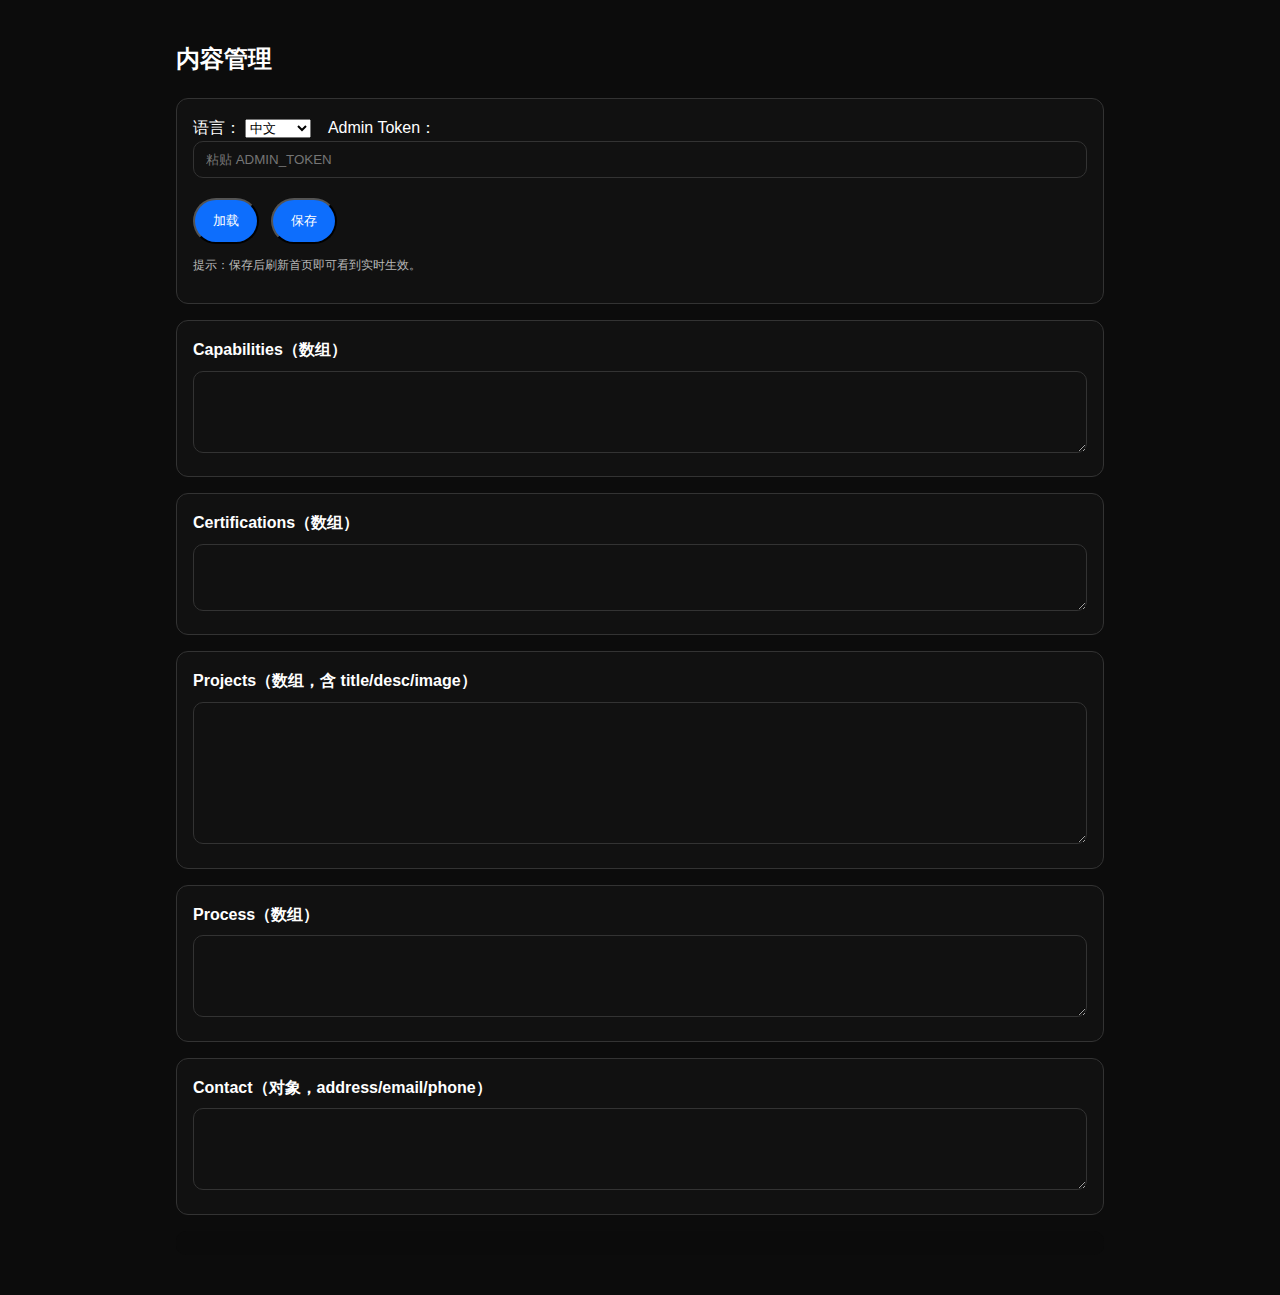
<file: admin/index.html>
<!doctype html>
<html lang="zh">
<head>
  <meta charset="utf-8" />
  <meta name="viewport" content="width=device-width, initial-scale=1" />
  <title>LNN Admin</title>
  <link rel="stylesheet" href="/styles.css" />
  <style>
    .admin { max-width: 960px; margin: 40px auto; padding: 0 16px; }
    .row { background:#111; border:1px solid #333; border-radius:12px; padding:16px; margin-bottom:16px; }
    .row h4 { margin:0 0 8px; }
    pre { background:#0b0b0b; padding:12px; border-radius:10px; overflow:auto; }
    .small { color:#b8b8b8; font-size:12px; }
  </style>
</head>
<body>
  <div class="admin">
    <h2>内容管理</h2>
    <div class="row">
      <label>语言：
        <select id="lang">
          <option value="zh">中文</option>
          <option value="en">English</option>
        </select>
      </label>
      <label style="margin-left:12px;">Admin Token：
        <input id="token" type="password" placeholder="粘贴 ADMIN_TOKEN" />
      </label>
      <button id="load" class="cta">加载</button>
      <button id="save" class="cta" style="margin-left:8px;">保存</button>
      <p class="small">提示：保存后刷新首页即可看到实时生效。</p>
    </div>

    <div class="row">
      <h4>Capabilities（数组）</h4>
      <textarea id="capabilities" rows="4"></textarea>
    </div>

    <div class="row">
      <h4>Certifications（数组）</h4>
      <textarea id="certifications" rows="3"></textarea>
    </div>

    <div class="row">
      <h4>Projects（数组，含 title/desc/image）</h4>
      <textarea id="projects" rows="8"></textarea>
    </div>

    <div class="row">
      <h4>Process（数组）</h4>
      <textarea id="process" rows="4"></textarea>
    </div>

    <div class="row">
      <h4>Contact（对象，address/email/phone）</h4>
      <textarea id="contact" rows="4"></textarea>
    </div>

    <pre id="status"></pre>
  </div>
  <script src="/admin/admin.js"></script>
</body>
</html>
</file>
<file: styles.css>
:root {
  --bg: #0c0c0c;
  --fg: #ffffff;
  --fg-dim: #b8b8b8;
  --accent: #0d6efd;
  --muted: #2a2a2a;
  --radius: 12px;
  --maxw: 1200px;
}

* { box-sizing: border-box; }
html, body { margin: 0; padding: 0; }
body {
  font-family: Inter, -apple-system, BlinkMacSystemFont, "Segoe UI", "PingFang SC",
    "Hiragino Sans GB", "Microsoft YaHei", "Noto Sans SC", "Helvetica Neue", Arial, sans-serif;
  background: var(--bg);
  color: var(--fg);
  line-height: 1.6;
}

.nav {
  max-width: var(--maxw); margin: 0 auto; padding: 20px 16px;
  display: grid; grid-template-columns: 80px 1fr auto; gap: 16px; align-items: center;
}
.brand { font-weight: 700; letter-spacing: 2px; }
.menu a { color: var(--fg-dim); margin: 0 12px; text-decoration: none; }
.menu a:hover { color: var(--fg); }
.lang .lang-btn { background: transparent; color: var(--fg-dim); border: 1px solid var(--muted); padding: 6px 10px; border-radius: 8px; cursor: pointer; }
.lang .lang-btn:hover { color: var(--fg); border-color: var(--fg-dim); }

.hero {
  max-width: var(--maxw); margin: 40px auto; padding: 40px 16px;
}
h1 { font-size: 48px; line-height: 1.1; margin: 0 0 12px; }
.lead { font-size: 18px; color: var(--fg-dim); max-width: 680px; }
.cta {
  display: inline-block; margin-top: 20px; background: var(--accent); color: #fff;
  padding: 12px 18px; border-radius: 999px; text-decoration: none; transition: transform .1s ease;
}
.cta:hover { transform: translateY(-1px); }
.hero-meta span { color: var(--fg-dim); margin-right: 12px; }

.block { max-width: var(--maxw); margin: 60px auto; padding: 0 16px; }
.block h2, .block h3 { margin-bottom: 12px; }
.two-col { display: grid; grid-template-columns: 1fr 1fr; gap: 24px; }
.card { background: var(--muted); border-radius: var(--radius); padding: 20px; }

.grid {
  display: grid; grid-template-columns: repeat(3, 1fr); gap: 16px;
}
.project-card {
  background: var(--muted); border-radius: var(--radius); padding: 16px;
}
.project-card img { width: 100%; border-radius: 10px; aspect-ratio: 4/3; object-fit: cover; }
.steps ol, #steps-list { padding-left: 20px; }

.contact-grid { display: grid; grid-template-columns: 1fr 1fr; gap: 24px; }
input, textarea {
  width: 100%; padding: 10px 12px; border-radius: 10px; border: 1px solid #333; background: #111; color: #fff;
}
input:focus, textarea:focus { outline: 1px solid var(--accent); border-color: var(--accent); }

.footer {
  max-width: var(--maxw); margin: 80px auto 40px; padding: 0 16px; color: var(--fg-dim);
  display: flex; gap: 8px; align-items: center;
}
.footer .dot { opacity: .6; }

@media (max-width: 900px) {
  .grid { grid-template-columns: 1fr 1fr; }
  .two-col, .contact-grid { grid-template-columns: 1fr; }
  h1 { font-size: 36px; }
}

@media (max-width: 600px) {
  .grid { grid-template-columns: 1fr; }
  .menu { display: none; }
}
</file>
